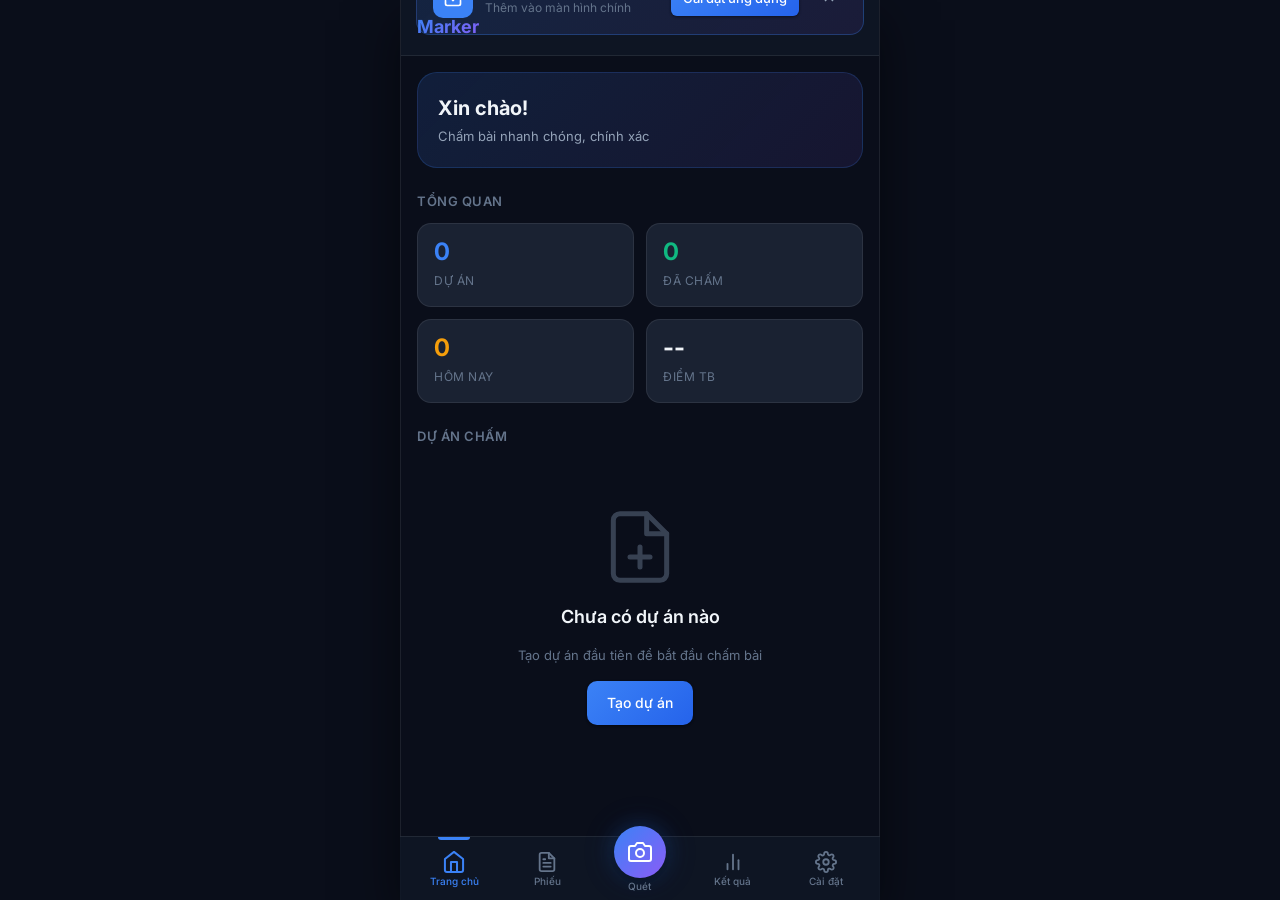
<file: index.html>
<!DOCTYPE html>
<html lang="vi">
<head>
    <meta charset="UTF-8">
    <meta name="viewport" content="width=device-width, initial-scale=1.0, maximum-scale=1.0, user-scalable=no, viewport-fit=cover">
    <meta name="theme-color" content="#0a0e1a">
    <meta name="apple-mobile-web-app-capable" content="yes">
    <meta name="apple-mobile-web-app-status-bar-style" content="black-translucent">
    <meta name="description" content="Marker — Phần mềm chấm thi trắc nghiệm qua camera điện thoại. Scan, chấm điểm tự động, xuất Excel.">
    <meta name="mobile-web-app-capable" content="yes">

    <title>Marker — Chấm Thi Trắc Nghiệm</title>

    <!-- PWA -->
    <link rel="manifest" href="manifest.json">
    <link rel="icon" type="image/png" sizes="192x192" href="assets/icons/icon-192.png">
    <link rel="apple-touch-icon" href="assets/icons/icon-192.png">

    <!-- Fonts -->
    <link rel="preconnect" href="https://fonts.googleapis.com">
    <link rel="preconnect" href="https://fonts.gstatic.com" crossorigin>
    <link href="https://fonts.googleapis.com/css2?family=Inter:wght@400;500;600;700&display=swap" rel="stylesheet">

    <!-- Anti-cache for Github Pages during Development -->
    <meta http-equiv="Cache-Control" content="no-cache, no-store, must-revalidate">
    <meta http-equiv="Pragma" content="no-cache">
    <meta http-equiv="Expires" content="0">

    <!-- Styles -->
    <link rel="stylesheet" href="css/variables.css?v=12">
    <link rel="stylesheet" href="css/base.css?v=12">
    <link rel="stylesheet" href="css/components.css?v=12">
    <link rel="stylesheet" href="css/views.css?v=12">
    <link rel="stylesheet" href="css/animations.css?v=12">
</head>
<body>

    <!-- ══════════════════════════════════════════
         SPLASH SCREEN
         ══════════════════════════════════════════ -->
    <div id="splash-screen" class="splash-screen">
        <div class="splash-logo">
            <!-- Marker icon: checkmark in document -->
            <svg viewBox="0 0 24 24" fill="none" stroke="currentColor" stroke-width="2" stroke-linecap="round" stroke-linejoin="round">
                <path d="M9 11l3 3L22 4"/>
                <path d="M21 12v7a2 2 0 0 1-2 2H5a2 2 0 0 1-2-2V5a2 2 0 0 1 2-2h11"/>
            </svg>
        </div>
        <div class="splash-title" data-i18n="app.name">Marker</div>
        <div class="splash-subtitle" data-i18n="app.tagline">Chấm Thi Trắc Nghiệm</div>
        <div class="splash-progress">
            <div class="loading-progress">
                <div class="loading-progress-bar" id="splash-progress-bar" style="width: 0%"></div>
            </div>
        </div>
        <div class="loading-text" id="splash-status" data-i18n="app.loading">Đang tải...</div>
    </div>

    <!-- ══════════════════════════════════════════
         MAIN APP
         ══════════════════════════════════════════ -->
    <div id="app">
        <!-- ── Header ── -->
        <header id="app-header">
            <div class="flex-between" style="width:100%">
                <div class="flex gap-3" style="align-items:center">
                    <button id="header-back-btn" class="btn-icon btn-ghost" style="display:none" aria-label="Back">
                        <svg width="20" height="20" viewBox="0 0 24 24" fill="none" stroke="currentColor" stroke-width="2" stroke-linecap="round" stroke-linejoin="round">
                            <path d="M19 12H5"/><path d="M12 19l-7-7 7-7"/>
                        </svg>
                    </button>
                    <h1 id="header-title" style="font-size:var(--font-size-lg);font-weight:var(--font-weight-bold)">
                        <span style="background:linear-gradient(135deg,var(--color-primary),var(--color-accent));-webkit-background-clip:text;-webkit-text-fill-color:transparent;background-clip:text" data-i18n="app.name">Marker</span>
                    </h1>
                </div>
                <div class="flex gap-2">
                    <button id="header-action-btn" class="btn-icon btn-ghost" style="display:none" aria-label="Action">
                        <svg width="20" height="20" viewBox="0 0 24 24" fill="none" stroke="currentColor" stroke-width="2">
                            <circle cx="12" cy="12" r="1"/><circle cx="12" cy="5" r="1"/><circle cx="12" cy="19" r="1"/>
                        </svg>
                    </button>
                </div>
            </div>
        </header>

        <!-- ── Main Content ── -->
        <main id="app-content">
            <!-- Dashboard View -->
            <section id="view-dashboard" class="view view-dashboard active">
                <div class="welcome-banner">
                    <div class="welcome-text" data-i18n="dashboard.welcome">Xin chào!</div>
                    <div class="welcome-sub" data-i18n="dashboard.welcome_sub">Chấm bài nhanh chóng, chính xác</div>
                </div>

                <div class="section-title" data-i18n="dashboard.stats">Tổng quan</div>
                <div class="stat-grid stagger-children" id="dashboard-stats">
                    <div class="stat-card stat-primary">
                        <div class="stat-value" id="stat-total-projects">0</div>
                        <div class="stat-label" data-i18n="dashboard.total_projects">Dự án</div>
                    </div>
                    <div class="stat-card stat-success">
                        <div class="stat-value" id="stat-total-scanned">0</div>
                        <div class="stat-label" data-i18n="dashboard.total_scanned">Đã chấm</div>
                    </div>
                    <div class="stat-card stat-warning">
                        <div class="stat-value" id="stat-today-scanned">0</div>
                        <div class="stat-label" data-i18n="dashboard.today_scanned">Hôm nay</div>
                    </div>
                    <div class="stat-card">
                        <div class="stat-value" id="stat-avg-score">--</div>
                        <div class="stat-label" data-i18n="dashboard.avg_score">Điểm TB</div>
                    </div>
                </div>

                <div class="section-title" data-i18n="dashboard.projects">Dự án chấm</div>
                <div id="project-list" class="project-list">
                    <!-- Projects rendered dynamically -->
                </div>

                <!-- Empty state -->
                <div id="dashboard-empty" class="empty-state" style="display:none">
                    <div class="empty-state-icon">
                        <svg viewBox="0 0 24 24" fill="none" stroke="currentColor" stroke-width="1.5" stroke-linecap="round" stroke-linejoin="round" width="80" height="80">
                            <path d="M14 2H6a2 2 0 0 0-2 2v16a2 2 0 0 0 2 2h12a2 2 0 0 0 2-2V8z"/>
                            <path d="M14 2v6h6"/><line x1="12" y1="18" x2="12" y2="12"/>
                            <line x1="9" y1="15" x2="15" y2="15"/>
                        </svg>
                    </div>
                    <div class="empty-state-title" data-i18n="dashboard.no_projects">Chưa có dự án nào</div>
                    <div class="empty-state-desc" data-i18n="dashboard.no_projects_desc">Tạo dự án đầu tiên để bắt đầu chấm bài</div>
                    <button class="btn btn-primary" id="btn-create-first-project" data-i18n="dashboard.create_first">Tạo dự án</button>
                </div>
            </section>

            <!-- Scanner View -->
            <section id="view-scanner" class="view view-scanner">
                <div class="scanner-container" id="scanner-container">
                    <video id="scanner-video" class="scanner-video" autoplay playsinline muted></video>
                    <div class="scanner-overlay">
                        <div class="scanner-guide">
                            <div class="scanner-crosshair">
                                <div class="scanner-crosshair-dot"></div>
                            </div>
                            <div class="scanner-guide-bottom"></div>
                        </div>
                        <div class="scanner-scan-line"></div>
                    </div>
                    <div class="scanner-status" data-i18n="scanner.guide">Đặt phiếu trong khung</div>
                    <div class="scanner-controls">
                        <button class="scanner-secondary-btn" id="btn-flip-camera" data-i18n-aria="scanner.flip_camera" onclick="Scanner.flipCamera()">
                            <svg width="20" height="20" viewBox="0 0 24 24" fill="none" stroke="currentColor" stroke-width="2" stroke-linecap="round" stroke-linejoin="round">
                                <path d="M11 19H4a2 2 0 0 1-2-2V7a2 2 0 0 1 2-2h5"/><path d="M13 5h7a2 2 0 0 1 2 2v10a2 2 0 0 1-2 2h-5"/>
                                <polyline points="9 9 4 4 9 1"/><polyline points="15 15 20 20 15 23"/>
                            </svg>
                        </button>
                        <button class="scanner-capture-btn scan-pulse" id="btn-capture" aria-label="Capture" onclick="Scanner.capture()"></button>
                        <button class="scanner-secondary-btn" id="btn-flash" data-i18n-aria="scanner.flash" onclick="Scanner.toggleFlash()">
                            <svg width="20" height="20" viewBox="0 0 24 24" fill="none" stroke="currentColor" stroke-width="2" stroke-linecap="round" stroke-linejoin="round">
                                <polygon points="13 2 3 14 12 14 11 22 21 10 12 10 13 2"/>
                            </svg>
                        </button>
                    </div>
                    <div style="text-align:center;padding:var(--space-2) 0;position:relative;z-index:3">
                        <button class="btn btn-sm" id="btn-batch-import" onclick="Scanner.triggerBatchImport()"
                            style="background:rgba(255,255,255,0.12);color:#fff;backdrop-filter:blur(8px);border:1px solid rgba(255,255,255,0.2);gap:var(--space-2)">
                            <svg width="16" height="16" viewBox="0 0 24 24" fill="none" stroke="currentColor" stroke-width="2" stroke-linecap="round" stroke-linejoin="round">
                                <path d="M21 15v4a2 2 0 0 1-2 2H5a2 2 0 0 1-2-2v-4"/>
                                <polyline points="17 8 12 3 7 8"/>
                                <line x1="12" y1="3" x2="12" y2="15"/>
                            </svg>
                            <span>Import ảnh phiếu</span>
                        </button>
                        <input type="file" id="batch-import-input" accept="image/*" multiple style="display:none">
                    </div>
                </div>
            </section>

            <!-- Sheet Designer View -->
            <section id="view-designer" class="view view-designer">
                <h2 style="font-size:var(--font-size-xl);margin-bottom:var(--space-4)" data-i18n="designer.title">Thiết kế phiếu trả lời</h2>
                <div id="designer-content">
                    <!-- Rendered by sheet-designer.js -->
                </div>
            </section>

            <!-- Results View -->
            <section id="view-results" class="view view-results">
                <div class="results-header flex-between">
                    <h2 style="font-size:var(--font-size-xl)" data-i18n="results.title">Kết quả chấm</h2>
                    <button class="btn btn-sm btn-secondary" id="btn-export-excel">
                        <svg width="16" height="16" viewBox="0 0 24 24" fill="none" stroke="currentColor" stroke-width="2" stroke-linecap="round" stroke-linejoin="round">
                            <path d="M21 15v4a2 2 0 0 1-2 2H5a2 2 0 0 1-2-2v-4"/><polyline points="7 10 12 15 17 10"/><line x1="12" y1="15" x2="12" y2="3"/>
                        </svg>
                        <span data-i18n="results.export_excel">Xuất Excel</span>
                    </button>
                </div>
                <div id="results-content">
                    <!-- Rendered by results.js -->
                </div>
            </section>

            <!-- Settings View -->
            <section id="view-settings" class="view view-settings">
                <h2 style="font-size:var(--font-size-xl);margin-bottom:var(--space-4)" data-i18n="settings.title">Cài đặt</h2>
                <div id="settings-content">
                    <!-- Rendered by settings section in app.js -->
                </div>
            </section>
        </main>

        <!-- ── Bottom Navigation ── -->
        <nav id="app-bottom-nav">
            <div class="bottom-nav">
                <button class="bottom-nav-item active" data-view="dashboard" id="nav-dashboard">
                    <svg class="nav-icon" viewBox="0 0 24 24" fill="none" stroke="currentColor" stroke-width="2" stroke-linecap="round" stroke-linejoin="round">
                        <path d="M3 9l9-7 9 7v11a2 2 0 0 1-2 2H5a2 2 0 0 1-2-2z"/>
                        <polyline points="9 22 9 12 15 12 15 22"/>
                    </svg>
                    <span data-i18n="nav.dashboard">Trang chủ</span>
                </button>

                <button class="bottom-nav-item" data-view="designer" id="nav-designer">
                    <svg class="nav-icon" viewBox="0 0 24 24" fill="none" stroke="currentColor" stroke-width="2" stroke-linecap="round" stroke-linejoin="round">
                        <path d="M14 2H6a2 2 0 0 0-2 2v16a2 2 0 0 0 2 2h12a2 2 0 0 0 2-2V8z"/>
                        <polyline points="14 2 14 8 20 8"/>
                        <line x1="16" y1="13" x2="8" y2="13"/>
                        <line x1="16" y1="17" x2="8" y2="17"/>
                        <polyline points="10 9 9 9 8 9"/>
                    </svg>
                    <span data-i18n="nav.designer">Phiếu</span>
                </button>

                <button class="bottom-nav-item scan-btn" data-view="scanner" id="nav-scanner">
                    <div class="scan-btn-circle">
                        <svg viewBox="0 0 24 24" fill="none" stroke="currentColor" stroke-width="2" stroke-linecap="round" stroke-linejoin="round">
                            <path d="M23 19a2 2 0 0 1-2 2H3a2 2 0 0 1-2-2V8a2 2 0 0 1 2-2h4l2-3h6l2 3h4a2 2 0 0 1 2 2z"/>
                            <circle cx="12" cy="13" r="4"/>
                        </svg>
                    </div>
                    <span data-i18n="nav.scan">Quét</span>
                </button>

                <button class="bottom-nav-item" data-view="results" id="nav-results">
                    <svg class="nav-icon" viewBox="0 0 24 24" fill="none" stroke="currentColor" stroke-width="2" stroke-linecap="round" stroke-linejoin="round">
                        <line x1="18" y1="20" x2="18" y2="10"/>
                        <line x1="12" y1="20" x2="12" y2="4"/>
                        <line x1="6" y1="20" x2="6" y2="14"/>
                    </svg>
                    <span data-i18n="nav.results">Kết quả</span>
                </button>

                <button class="bottom-nav-item" data-view="settings" id="nav-settings">
                    <svg class="nav-icon" viewBox="0 0 24 24" fill="none" stroke="currentColor" stroke-width="2" stroke-linecap="round" stroke-linejoin="round">
                        <circle cx="12" cy="12" r="3"/>
                        <path d="M19.4 15a1.65 1.65 0 0 0 .33 1.82l.06.06a2 2 0 0 1 0 2.83 2 2 0 0 1-2.83 0l-.06-.06a1.65 1.65 0 0 0-1.82-.33 1.65 1.65 0 0 0-1 1.51V21a2 2 0 0 1-2 2 2 2 0 0 1-2-2v-.09A1.65 1.65 0 0 0 9 19.4a1.65 1.65 0 0 0-1.82.33l-.06.06a2 2 0 0 1-2.83 0 2 2 0 0 1 0-2.83l.06-.06A1.65 1.65 0 0 0 4.68 15a1.65 1.65 0 0 0-1.51-1H3a2 2 0 0 1-2-2 2 2 0 0 1 2-2h.09A1.65 1.65 0 0 0 4.6 9a1.65 1.65 0 0 0-.33-1.82l-.06-.06a2 2 0 0 1 0-2.83 2 2 0 0 1 2.83 0l.06.06A1.65 1.65 0 0 0 9 4.68a1.65 1.65 0 0 0 1-1.51V3a2 2 0 0 1 2-2 2 2 0 0 1 2 2v.09a1.65 1.65 0 0 0 1 1.51 1.65 1.65 0 0 0 1.82-.33l.06-.06a2 2 0 0 1 2.83 0 2 2 0 0 1 0 2.83l-.06.06a1.65 1.65 0 0 0-.33 1.82V9a1.65 1.65 0 0 0 1.51 1H21a2 2 0 0 1 2 2 2 2 0 0 1-2 2h-.09a1.65 1.65 0 0 0-1.51 1z"/>
                    </svg>
                    <span data-i18n="nav.settings">Cài đặt</span>
                </button>
            </div>
        </nav>
    </div>

    <!-- ══════════════════════════════════════════
         TOAST CONTAINER
         ══════════════════════════════════════════ -->
    <div id="toast-container" class="toast-container"></div>

    <!-- ══════════════════════════════════════════
         LOADING OVERLAY (Global)
         ══════════════════════════════════════════ -->
    <div id="loading-overlay" class="loading-overlay">
        <div class="loading-spinner"></div>
        <div class="loading-text" id="loading-text" data-i18n="misc.loading">Đang tải...</div>
    </div>

    <!-- ══════════════════════════════════════════
         MODAL (Reusable)
         ══════════════════════════════════════════ -->
    <div id="modal-backdrop" class="modal-backdrop"></div>
    <div id="modal" class="modal">
        <div class="modal-handle"></div>
        <div class="modal-header">
            <h3 class="modal-title" id="modal-title"></h3>
            <button class="btn-icon btn-ghost btn-sm" id="modal-close-btn" aria-label="Close">
                <svg width="18" height="18" viewBox="0 0 24 24" fill="none" stroke="currentColor" stroke-width="2" stroke-linecap="round" stroke-linejoin="round">
                    <line x1="18" y1="6" x2="6" y2="18"/><line x1="6" y1="6" x2="18" y2="18"/>
                </svg>
            </button>
        </div>
        <div class="modal-body" id="modal-body"></div>
        <div class="modal-footer" id="modal-footer"></div>
    </div>

    <!-- ══════════════════════════════════════════
         PWA INSTALL BANNER
         ══════════════════════════════════════════ -->
    <div id="install-banner" class="install-banner">
        <div class="install-banner-icon">
            <svg viewBox="0 0 24 24" fill="none" stroke="currentColor" stroke-width="2" stroke-linecap="round" stroke-linejoin="round">
                <path d="M21 15v4a2 2 0 0 1-2 2H5a2 2 0 0 1-2-2v-4"/>
                <polyline points="7 10 12 15 17 10"/>
                <line x1="12" y1="15" x2="12" y2="3"/>
            </svg>
        </div>
        <div class="install-banner-text">
            <div class="install-banner-title" data-i18n="settings.install_app">Cài đặt ứng dụng</div>
            <div class="install-banner-desc" data-i18n="settings.install_app_desc">Thêm vào màn hình chính</div>
        </div>
        <button class="btn btn-sm btn-primary" id="btn-install">
            <span data-i18n="settings.install_app">Cài đặt</span>
        </button>
        <button class="btn-icon btn-ghost btn-sm" id="btn-install-dismiss" aria-label="Dismiss">
            <svg width="16" height="16" viewBox="0 0 24 24" fill="none" stroke="currentColor" stroke-width="2">
                <line x1="18" y1="6" x2="6" y2="18"/><line x1="6" y1="6" x2="18" y2="18"/>
            </svg>
        </button>
    </div>

    <!-- ══════════════════════════════════════════
         SCRIPTS
         ══════════════════════════════════════════ -->
    <!-- i18n must load first -->
    <script src="js/modules/i18n.js?v=12"></script>
    <!-- Utilities -->
    <script src="js/utils/constants.js?v=15"></script>
    <script src="js/utils/ui-helpers.js?v=12"></script>
    <script src="js/utils/math-utils.js?v=12"></script>
    <script src="js/utils/image-utils.js?v=12"></script>
    <script src="js/utils/extensibility.js?v=12"></script>
    <!-- Database -->
    <script src="js/db.js?v=12"></script>
    <!-- Modules -->
    <script src="js/modules/project-manager.js?v=12"></script>
    <script src="js/modules/sheet-designer.js?v=12"></script>
    <script src="js/modules/sheet-renderer.js?v=15"></script>
    <script src="js/modules/answer-key.js?v=12"></script>
    <script src="js/modules/vision-scanner.js?v=13"></script>
    <script src="js/modules/scanner.js?v=12"></script>
    <script src="js/modules/omr-engine.js?v=15"></script>
    <script src="js/modules/results.js?v=12"></script>
    <script src="js/modules/excel-export.js?v=12"></script>
    <!-- Main App (must be last) -->
    <script src="js/app.js?v=12"></script>
</body>
</html>
</file>
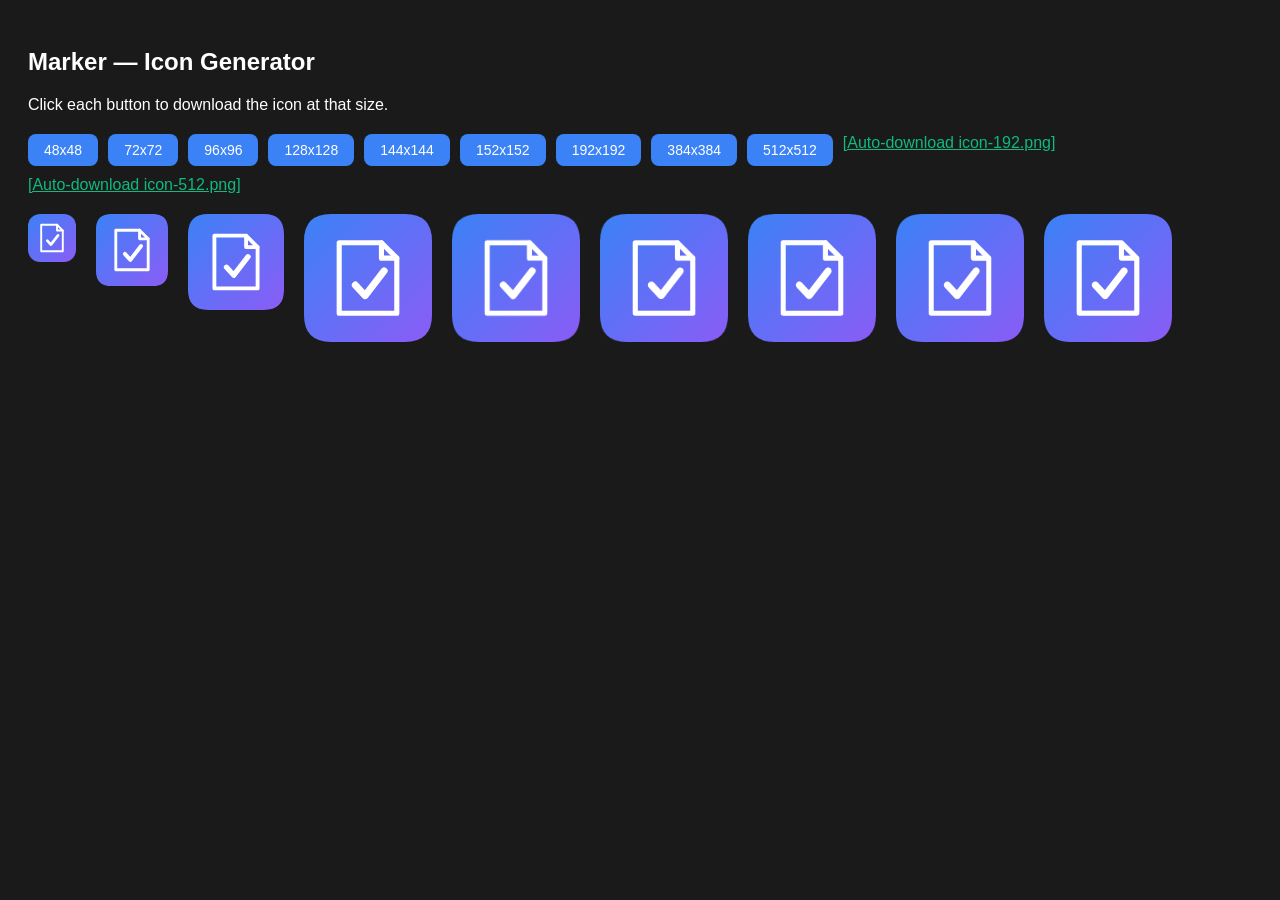
<file: assets/icons/generate-icons.html>
<!DOCTYPE html>
<html>
<head><title>Generate Marker PWA Icons</title></head>
<body style="background:#1a1a1a;color:#fff;font-family:sans-serif;padding:20px">
<h2>Marker — Icon Generator</h2>
<p>Click each button to download the icon at that size.</p>
<div id="buttons" style="display:flex;gap:10px;flex-wrap:wrap;margin:20px 0"></div>
<canvas id="canvas" style="display:none"></canvas>
<div id="preview" style="display:flex;gap:20px;flex-wrap:wrap;margin-top:20px"></div>

<script>
const sizes = [48, 72, 96, 128, 144, 152, 192, 384, 512];
const canvas = document.getElementById('canvas');
const ctx = canvas.getContext('2d');

function drawIcon(size) {
    canvas.width = size;
    canvas.height = size;
    
    // Gradient background
    const grad = ctx.createLinearGradient(0, 0, size, size);
    grad.addColorStop(0, '#3b82f6');
    grad.addColorStop(1, '#8b5cf6');
    
    // Rounded rect
    const r = size * 0.21;
    ctx.beginPath();
    ctx.moveTo(r, 0);
    ctx.lineTo(size - r, 0);
    ctx.quadraticCurveTo(size, 0, size, r);
    ctx.lineTo(size, size - r);
    ctx.quadraticCurveTo(size, size, size - r, size);
    ctx.lineTo(r, size);
    ctx.quadraticCurveTo(0, size, 0, size - r);
    ctx.lineTo(0, r);
    ctx.quadraticCurveTo(0, 0, r, 0);
    ctx.closePath();
    ctx.fillStyle = grad;
    ctx.fill();
    
    // Document icon
    const s = size * 0.12;
    const cx = size / 2;
    const cy = size / 2;
    
    ctx.strokeStyle = 'white';
    ctx.lineWidth = size * 0.04;
    ctx.lineCap = 'round';
    ctx.lineJoin = 'round';
    
    // Document body
    const dw = size * 0.45;
    const dh = size * 0.55;
    const dx = cx - dw/2;
    const dy = cy - dh/2;
    const fold = size * 0.12;
    
    ctx.beginPath();
    ctx.moveTo(dx + fold, dy);
    ctx.lineTo(dx, dy);
    ctx.lineTo(dx, dy + dh);
    ctx.lineTo(dx + dw, dy + dh);
    ctx.lineTo(dx + dw, dy + fold);
    ctx.lineTo(dx + dw - fold, dy);
    ctx.closePath();
    ctx.stroke();
    
    // Fold
    ctx.beginPath();
    ctx.moveTo(dx + dw - fold, dy);
    ctx.lineTo(dx + dw - fold, dy + fold);
    ctx.lineTo(dx + dw, dy + fold);
    ctx.stroke();
    
    // Checkmark
    ctx.lineWidth = size * 0.055;
    ctx.beginPath();
    ctx.moveTo(cx - dw * 0.22, cy + dh * 0.1);
    ctx.lineTo(cx - dw * 0.05, cy + dh * 0.25);
    ctx.lineTo(cx + dw * 0.28, cy - dh * 0.1);
    ctx.stroke();
    
    return canvas.toDataURL('image/png');
}

sizes.forEach(size => {
    const btn = document.createElement('button');
    btn.textContent = `${size}x${size}`;
    btn.style.cssText = 'padding:8px 16px;background:#3b82f6;color:#fff;border:none;border-radius:8px;cursor:pointer;font-size:14px';
    btn.onclick = () => {
        const dataUrl = drawIcon(size);
        const a = document.createElement('a');
        a.href = dataUrl;
        a.download = `icon-${size}.png`;
        a.click();
    };
    document.getElementById('buttons').appendChild(btn);
    
    // Preview
    const dataUrl = drawIcon(size);
    const img = document.createElement('img');
    img.src = dataUrl;
    img.style.cssText = `width:${Math.min(size,128)}px;height:${Math.min(size,128)}px;border-radius:12px`;
    img.title = `${size}x${size}`;
    document.getElementById('preview').appendChild(img);
});

// Auto-generate key sizes
[192, 512].forEach(size => {
    const dataUrl = drawIcon(size);
    // Show download link
    const link = document.createElement('a');
    link.href = dataUrl;
    link.download = `icon-${size}.png`;
    link.textContent = ` [Auto-download icon-${size}.png]`;
    link.style.color = '#10b981';
    document.getElementById('buttons').appendChild(link);
});
</script>
</body>
</html>
</file>
<file: css/variables.css>
/* ============================================
   MARKER — Design Tokens (CSS Custom Properties)
   ============================================ */

:root {
    /* ── Color Palette (Dark Theme Default) ── */
    --color-bg-primary: #0a0e1a;
    --color-bg-secondary: #111827;
    --color-bg-tertiary: #1e2536;
    --color-bg-elevated: #1a2232;
    --color-bg-glass: rgba(17, 24, 39, 0.75);
    --color-bg-glass-border: rgba(255, 255, 255, 0.08);

    --color-surface: #1e293b;
    --color-surface-hover: #263044;
    --color-surface-active: #2d3a4f;

    /* ── Brand Colors ── */
    --color-primary: #3b82f6;
    --color-primary-hover: #2563eb;
    --color-primary-active: #1d4ed8;
    --color-primary-glow: rgba(59, 130, 246, 0.25);
    --color-primary-soft: rgba(59, 130, 246, 0.12);

    --color-accent: #8b5cf6;
    --color-accent-hover: #7c3aed;
    --color-accent-glow: rgba(139, 92, 246, 0.25);

    /* ── Semantic Colors ── */
    --color-success: #10b981;
    --color-success-hover: #059669;
    --color-success-soft: rgba(16, 185, 129, 0.12);
    --color-success-glow: rgba(16, 185, 129, 0.25);

    --color-error: #f43f5e;
    --color-error-hover: #e11d48;
    --color-error-soft: rgba(244, 63, 94, 0.12);
    --color-error-glow: rgba(244, 63, 94, 0.25);

    --color-warning: #f59e0b;
    --color-warning-hover: #d97706;
    --color-warning-soft: rgba(245, 158, 11, 0.12);

    --color-info: #06b6d4;
    --color-info-soft: rgba(6, 182, 212, 0.12);

    /* ── Text Colors ── */
    --color-text-primary: #f1f5f9;
    --color-text-secondary: #94a3b8;
    --color-text-tertiary: #64748b;
    --color-text-disabled: #475569;
    --color-text-inverse: #0f172a;

    /* ── Border Colors ── */
    --color-border: rgba(255, 255, 255, 0.08);
    --color-border-hover: rgba(255, 255, 255, 0.15);
    --color-border-focus: var(--color-primary);
    --color-divider: rgba(255, 255, 255, 0.06);

    /* ── Typography ── */
    --font-family: 'Inter', -apple-system, BlinkMacSystemFont, 'Segoe UI', Roboto, sans-serif;
    --font-mono: 'JetBrains Mono', 'Fira Code', monospace;

    --font-size-2xs: 0.625rem;   /* 10px */
    --font-size-xs: 0.75rem;     /* 12px */
    --font-size-sm: 0.8125rem;   /* 13px */
    --font-size-base: 0.875rem;  /* 14px */
    --font-size-md: 1rem;        /* 16px */
    --font-size-lg: 1.125rem;    /* 18px */
    --font-size-xl: 1.25rem;     /* 20px */
    --font-size-2xl: 1.5rem;     /* 24px */
    --font-size-3xl: 1.875rem;   /* 30px */
    --font-size-4xl: 2.25rem;    /* 36px */

    --font-weight-normal: 400;
    --font-weight-medium: 500;
    --font-weight-semibold: 600;
    --font-weight-bold: 700;

    --line-height-tight: 1.25;
    --line-height-normal: 1.5;
    --line-height-relaxed: 1.75;

    /* ── Spacing Scale ── */
    --space-1: 0.25rem;   /* 4px */
    --space-2: 0.5rem;    /* 8px */
    --space-3: 0.75rem;   /* 12px */
    --space-4: 1rem;      /* 16px */
    --space-5: 1.25rem;   /* 20px */
    --space-6: 1.5rem;    /* 24px */
    --space-8: 2rem;      /* 32px */
    --space-10: 2.5rem;   /* 40px */
    --space-12: 3rem;     /* 48px */
    --space-16: 4rem;     /* 64px */

    /* ── Border Radius ── */
    --radius-sm: 6px;
    --radius-md: 10px;
    --radius-lg: 14px;
    --radius-xl: 20px;
    --radius-2xl: 28px;
    --radius-full: 9999px;

    /* ── Shadows ── */
    --shadow-sm: 0 1px 3px rgba(0, 0, 0, 0.3), 0 1px 2px rgba(0, 0, 0, 0.2);
    --shadow-md: 0 4px 12px rgba(0, 0, 0, 0.35), 0 2px 4px rgba(0, 0, 0, 0.2);
    --shadow-lg: 0 10px 30px rgba(0, 0, 0, 0.4), 0 4px 10px rgba(0, 0, 0, 0.25);
    --shadow-xl: 0 20px 50px rgba(0, 0, 0, 0.5);
    --shadow-glow-primary: 0 0 20px var(--color-primary-glow), 0 0 40px rgba(59, 130, 246, 0.1);
    --shadow-glow-success: 0 0 20px var(--color-success-glow);
    --shadow-glow-error: 0 0 20px var(--color-error-glow);

    /* ── Transitions ── */
    --transition-fast: 150ms cubic-bezier(0.4, 0, 0.2, 1);
    --transition-base: 250ms cubic-bezier(0.4, 0, 0.2, 1);
    --transition-slow: 400ms cubic-bezier(0.4, 0, 0.2, 1);
    --transition-spring: 500ms cubic-bezier(0.34, 1.56, 0.64, 1);

    /* ── Z-Index Scale ── */
    --z-base: 1;
    --z-dropdown: 100;
    --z-sticky: 200;
    --z-modal-backdrop: 500;
    --z-modal: 600;
    --z-toast: 700;
    --z-loading: 800;
    --z-camera: 900;

    /* ── Layout ── */
    --header-height: 56px;
    --bottom-nav-height: 64px;
    --safe-area-bottom: env(safe-area-inset-bottom, 0px);
    --content-max-width: 480px;
}

/* ── Light Theme Override ── */
[data-theme="light"] {
    --color-bg-primary: #f8fafc;
    --color-bg-secondary: #ffffff;
    --color-bg-tertiary: #f1f5f9;
    --color-bg-elevated: #ffffff;
    --color-bg-glass: rgba(255, 255, 255, 0.8);
    --color-bg-glass-border: rgba(0, 0, 0, 0.08);

    --color-surface: #ffffff;
    --color-surface-hover: #f1f5f9;
    --color-surface-active: #e2e8f0;

    --color-text-primary: #0f172a;
    --color-text-secondary: #475569;
    --color-text-tertiary: #94a3b8;
    --color-text-disabled: #cbd5e1;

    --color-border: rgba(0, 0, 0, 0.08);
    --color-border-hover: rgba(0, 0, 0, 0.15);
    --color-divider: rgba(0, 0, 0, 0.06);

    --shadow-sm: 0 1px 3px rgba(0, 0, 0, 0.08), 0 1px 2px rgba(0, 0, 0, 0.04);
    --shadow-md: 0 4px 12px rgba(0, 0, 0, 0.1), 0 2px 4px rgba(0, 0, 0, 0.06);
    --shadow-lg: 0 10px 30px rgba(0, 0, 0, 0.12), 0 4px 10px rgba(0, 0, 0, 0.08);
    --shadow-xl: 0 20px 50px rgba(0, 0, 0, 0.15);
}
</file>
<file: css/base.css>
/* ============================================
   MARKER — Base Styles (Reset, Typography, Global)
   ============================================ */

/* ── Reset ── */
*, *::before, *::after {
    box-sizing: border-box;
    margin: 0;
    padding: 0;
}

html {
    font-size: 16px;
    -webkit-text-size-adjust: 100%;
    -webkit-tap-highlight-color: transparent;
    scroll-behavior: smooth;
}

body {
    font-family: var(--font-family);
    font-size: var(--font-size-base);
    font-weight: var(--font-weight-normal);
    line-height: var(--line-height-normal);
    color: var(--color-text-primary);
    background-color: var(--color-bg-primary);
    min-height: 100dvh;
    overflow-x: hidden;
    -webkit-font-smoothing: antialiased;
    -moz-osx-font-smoothing: grayscale;
}

/* ── Prevent pull-to-refresh on mobile ── */
body.no-scroll {
    overflow: hidden;
    position: fixed;
    width: 100%;
}

/* ── Focus styles ── */
:focus-visible {
    outline: 2px solid var(--color-primary);
    outline-offset: 2px;
    border-radius: var(--radius-sm);
}

/* ── Selection ── */
::selection {
    background-color: var(--color-primary);
    color: white;
}

/* ── Scrollbar (Webkit) ── */
::-webkit-scrollbar {
    width: 4px;
    height: 4px;
}

::-webkit-scrollbar-track {
    background: transparent;
}

::-webkit-scrollbar-thumb {
    background: var(--color-text-tertiary);
    border-radius: var(--radius-full);
}

::-webkit-scrollbar-thumb:hover {
    background: var(--color-text-secondary);
}

/* ── Typography ── */
h1, h2, h3, h4, h5, h6 {
    font-weight: var(--font-weight-semibold);
    line-height: var(--line-height-tight);
    color: var(--color-text-primary);
}

h1 { font-size: var(--font-size-3xl); }
h2 { font-size: var(--font-size-2xl); }
h3 { font-size: var(--font-size-xl); }
h4 { font-size: var(--font-size-lg); }
h5 { font-size: var(--font-size-md); }
h6 { font-size: var(--font-size-base); }

p {
    line-height: var(--line-height-relaxed);
    color: var(--color-text-secondary);
}

a {
    color: var(--color-primary);
    text-decoration: none;
    transition: color var(--transition-fast);
}

a:hover {
    color: var(--color-primary-hover);
}

strong, b {
    font-weight: var(--font-weight-semibold);
}

small {
    font-size: var(--font-size-xs);
    color: var(--color-text-tertiary);
}

/* ── Lists ── */
ul, ol {
    list-style: none;
}

/* ── Images & Media ── */
img, video, canvas {
    display: block;
    max-width: 100%;
    height: auto;
}

/* ── Forms ── */
button, input, select, textarea {
    font-family: inherit;
    font-size: inherit;
    color: inherit;
    border: none;
    outline: none;
    background: none;
}

button {
    cursor: pointer;
    -webkit-user-select: none;
    user-select: none;
}

input::placeholder,
textarea::placeholder {
    color: var(--color-text-tertiary);
}

/* ── Tables ── */
table {
    border-collapse: collapse;
    width: 100%;
}

/* ── App Layout ── */
#app {
    display: flex;
    flex-direction: column;
    min-height: 100dvh;
    max-width: var(--content-max-width);
    margin: 0 auto;
    position: relative;
}

#app-header {
    position: sticky;
    top: 0;
    z-index: var(--z-sticky);
    height: var(--header-height);
    display: flex;
    align-items: center;
    padding: 0 var(--space-4);
    background: var(--color-bg-glass);
    backdrop-filter: blur(20px);
    -webkit-backdrop-filter: blur(20px);
    border-bottom: 1px solid var(--color-border);
}

#app-content {
    flex: 1;
    padding: var(--space-4);
    padding-bottom: calc(var(--bottom-nav-height) + var(--space-4));
    padding-bottom: calc(var(--bottom-nav-height) + env(safe-area-inset-bottom, 0px) + var(--space-4));
    overflow-y: auto;
}

#app-bottom-nav {
    position: fixed;
    bottom: 0;
    left: 50%;
    transform: translateX(-50%);
    width: 100%;
    max-width: var(--content-max-width);
    height: calc(var(--bottom-nav-height) + var(--safe-area-bottom));
    padding-bottom: var(--safe-area-bottom);
    background: var(--color-bg-glass);
    backdrop-filter: blur(20px);
    -webkit-backdrop-filter: blur(20px);
    border-top: 1px solid var(--color-border);
    z-index: var(--z-sticky);
}

/* ── Utility: Visually Hidden ── */
.sr-only {
    position: absolute;
    width: 1px;
    height: 1px;
    padding: 0;
    margin: -1px;
    overflow: hidden;
    clip: rect(0, 0, 0, 0);
    white-space: nowrap;
    border-width: 0;
}

/* ── Utility: Text truncation ── */
.text-truncate {
    overflow: hidden;
    text-overflow: ellipsis;
    white-space: nowrap;
}

/* ── Utility: Flex helpers ── */
.flex { display: flex; }
.flex-col { flex-direction: column; }
.flex-center { display: flex; align-items: center; justify-content: center; }
.flex-between { display: flex; align-items: center; justify-content: space-between; }
.gap-1 { gap: var(--space-1); }
.gap-2 { gap: var(--space-2); }
.gap-3 { gap: var(--space-3); }
.gap-4 { gap: var(--space-4); }

/* ── Desktop enhancement ── */
@media (min-width: 768px) {
    #app {
        max-width: 480px;
        margin: 0 auto;
        box-shadow: var(--shadow-xl);
        border-left: 1px solid var(--color-border);
        border-right: 1px solid var(--color-border);
    }
}
</file>
<file: css/components.css>
/* ============================================
   MARKER — Reusable Components
   ============================================ */

/* ══════════════════════════════════════════════
   BUTTONS
   ══════════════════════════════════════════════ */

.btn {
    display: inline-flex;
    align-items: center;
    justify-content: center;
    gap: var(--space-2);
    min-height: 44px;
    padding: var(--space-3) var(--space-5);
    font-size: var(--font-size-base);
    font-weight: var(--font-weight-medium);
    line-height: 1;
    border-radius: var(--radius-md);
    transition: all var(--transition-base);
    position: relative;
    overflow: hidden;
    white-space: nowrap;
}

.btn::after {
    content: '';
    position: absolute;
    inset: 0;
    background: white;
    opacity: 0;
    transition: opacity var(--transition-fast);
}

.btn:active::after {
    opacity: 0.1;
}

.btn-primary {
    background: linear-gradient(135deg, var(--color-primary), var(--color-primary-hover));
    color: white;
    box-shadow: var(--shadow-sm), 0 0 0 0 var(--color-primary-glow);
}

.btn-primary:hover {
    box-shadow: var(--shadow-md), var(--shadow-glow-primary);
    transform: translateY(-1px);
}

.btn-primary:active {
    transform: translateY(0);
}

.btn-secondary {
    background: var(--color-surface);
    color: var(--color-text-primary);
    border: 1px solid var(--color-border);
}

.btn-secondary:hover {
    background: var(--color-surface-hover);
    border-color: var(--color-border-hover);
}

.btn-ghost {
    background: transparent;
    color: var(--color-text-secondary);
}

.btn-ghost:hover {
    background: var(--color-primary-soft);
    color: var(--color-primary);
}

.btn-danger {
    background: linear-gradient(135deg, var(--color-error), var(--color-error-hover));
    color: white;
}

.btn-danger:hover {
    box-shadow: var(--shadow-md), var(--shadow-glow-error);
}

.btn-success {
    background: linear-gradient(135deg, var(--color-success), var(--color-success-hover));
    color: white;
}

.btn-success:hover {
    box-shadow: var(--shadow-md), var(--shadow-glow-success);
}

.btn-sm {
    min-height: 36px;
    padding: var(--space-2) var(--space-3);
    font-size: var(--font-size-sm);
    border-radius: var(--radius-sm);
}

.btn-lg {
    min-height: 52px;
    padding: var(--space-4) var(--space-6);
    font-size: var(--font-size-md);
    border-radius: var(--radius-lg);
}

.btn-icon {
    min-width: 44px;
    min-height: 44px;
    padding: var(--space-2);
    border-radius: var(--radius-md);
}

.btn-icon.btn-sm {
    min-width: 36px;
    min-height: 36px;
}

.btn-block {
    width: 100%;
}

.btn:disabled {
    opacity: 0.5;
    cursor: not-allowed;
    pointer-events: none;
}

.btn .btn-spinner {
    width: 18px;
    height: 18px;
    border: 2px solid rgba(255,255,255,0.3);
    border-top-color: white;
    border-radius: 50%;
    animation: spin 0.6s linear infinite;
}

/* ══════════════════════════════════════════════
   CARDS
   ══════════════════════════════════════════════ */

.card {
    background: var(--color-bg-elevated);
    border: 1px solid var(--color-border);
    border-radius: var(--radius-lg);
    padding: var(--space-4);
    transition: all var(--transition-base);
}

.card-interactive {
    cursor: pointer;
}

.card-interactive:hover {
    border-color: var(--color-border-hover);
    box-shadow: var(--shadow-md);
    transform: translateY(-2px);
}

.card-interactive:active {
    transform: translateY(0);
}

.card-glass {
    background: var(--color-bg-glass);
    backdrop-filter: blur(16px);
    -webkit-backdrop-filter: blur(16px);
    border: 1px solid var(--color-bg-glass-border);
}

.card-header {
    display: flex;
    align-items: center;
    justify-content: space-between;
    margin-bottom: var(--space-3);
}

.card-title {
    font-size: var(--font-size-md);
    font-weight: var(--font-weight-semibold);
}

.card-subtitle {
    font-size: var(--font-size-sm);
    color: var(--color-text-tertiary);
    margin-top: var(--space-1);
}

.card-body {
    color: var(--color-text-secondary);
}

.card-footer {
    display: flex;
    align-items: center;
    gap: var(--space-2);
    margin-top: var(--space-4);
    padding-top: var(--space-3);
    border-top: 1px solid var(--color-divider);
}

/* ══════════════════════════════════════════════
   FORM ELEMENTS
   ══════════════════════════════════════════════ */

.form-group {
    display: flex;
    flex-direction: column;
    gap: var(--space-2);
}

.form-label {
    font-size: var(--font-size-sm);
    font-weight: var(--font-weight-medium);
    color: var(--color-text-secondary);
}

.form-input,
.form-select,
.form-textarea {
    min-height: 44px;
    padding: var(--space-3) var(--space-4);
    background: var(--color-surface);
    border: 1px solid var(--color-border);
    border-radius: var(--radius-md);
    color: var(--color-text-primary);
    font-size: var(--font-size-base);
    transition: all var(--transition-fast);
}

.form-input:focus,
.form-select:focus,
.form-textarea:focus {
    border-color: var(--color-primary);
    box-shadow: 0 0 0 3px var(--color-primary-soft);
    outline: none;
}

.form-input:invalid:not(:placeholder-shown) {
    border-color: var(--color-error);
}

.form-select {
    appearance: none;
    background-image: url("data:image/svg+xml,%3Csvg xmlns='http://www.w3.org/2000/svg' width='12' height='12' fill='%2394a3b8' viewBox='0 0 16 16'%3E%3Cpath d='M8 11L3 6h10l-5 5z'/%3E%3C/svg%3E");
    background-repeat: no-repeat;
    background-position: right var(--space-3) center;
    padding-right: var(--space-10);
}

.form-textarea {
    resize: vertical;
    min-height: 100px;
}

.form-hint {
    font-size: var(--font-size-xs);
    color: var(--color-text-tertiary);
}

.form-error {
    font-size: var(--font-size-xs);
    color: var(--color-error);
}

/* ══════════════════════════════════════════════
   BADGES & CHIPS
   ══════════════════════════════════════════════ */

.badge {
    display: inline-flex;
    align-items: center;
    gap: var(--space-1);
    padding: 2px 8px;
    font-size: var(--font-size-2xs);
    font-weight: var(--font-weight-semibold);
    text-transform: uppercase;
    letter-spacing: 0.5px;
    border-radius: var(--radius-full);
    line-height: 1.6;
}

.badge-primary {
    background: var(--color-primary-soft);
    color: var(--color-primary);
}

.badge-success {
    background: var(--color-success-soft);
    color: var(--color-success);
}

.badge-error {
    background: var(--color-error-soft);
    color: var(--color-error);
}

.badge-warning {
    background: var(--color-warning-soft);
    color: var(--color-warning);
}

.badge-info {
    background: var(--color-info-soft);
    color: var(--color-info);
}

.chip {
    display: inline-flex;
    align-items: center;
    gap: var(--space-2);
    padding: var(--space-1) var(--space-3);
    font-size: var(--font-size-sm);
    border: 1px solid var(--color-border);
    border-radius: var(--radius-full);
    background: var(--color-surface);
    cursor: pointer;
    transition: all var(--transition-fast);
}

.chip:hover {
    border-color: var(--color-primary);
    background: var(--color-primary-soft);
}

.chip.active {
    background: var(--color-primary);
    border-color: var(--color-primary);
    color: white;
}

/* ══════════════════════════════════════════════
   BOTTOM NAVIGATION
   ══════════════════════════════════════════════ */

.bottom-nav {
    display: flex;
    align-items: stretch;
    justify-content: space-around;
    height: var(--bottom-nav-height);
    padding: 0 var(--space-2);
}

.bottom-nav-item {
    display: flex;
    flex-direction: column;
    align-items: center;
    justify-content: center;
    gap: 2px;
    flex: 1;
    padding: var(--space-1) 0;
    color: var(--color-text-tertiary);
    font-size: var(--font-size-2xs);
    font-weight: var(--font-weight-medium);
    text-decoration: none;
    transition: all var(--transition-fast);
    position: relative;
    border: none;
    background: none;
    cursor: pointer;
    min-width: 44px;
}

.bottom-nav-item svg,
.bottom-nav-item .nav-icon {
    width: 22px;
    height: 22px;
    transition: all var(--transition-fast);
}

.bottom-nav-item.active {
    color: var(--color-primary);
}

.bottom-nav-item.active::before {
    content: '';
    position: absolute;
    top: 0;
    left: 50%;
    transform: translateX(-50%);
    width: 32px;
    height: 3px;
    background: var(--color-primary);
    border-radius: 0 0 var(--radius-full) var(--radius-full);
}

.bottom-nav-item.active svg,
.bottom-nav-item.active .nav-icon {
    transform: scale(1.1);
}

/* ── Scan Button (Center, Special) ── */
.bottom-nav-item.scan-btn {
    position: relative;
}

.bottom-nav-item.scan-btn .scan-btn-circle {
    width: 52px;
    height: 52px;
    border-radius: 50%;
    background: linear-gradient(135deg, var(--color-primary), var(--color-accent));
    display: flex;
    align-items: center;
    justify-content: center;
    margin-top: -20px;
    box-shadow: var(--shadow-md), var(--shadow-glow-primary);
    transition: all var(--transition-base);
}

.bottom-nav-item.scan-btn .scan-btn-circle svg {
    width: 24px;
    height: 24px;
    color: white;
}

.bottom-nav-item.scan-btn:hover .scan-btn-circle {
    transform: scale(1.08);
    box-shadow: var(--shadow-lg), var(--shadow-glow-primary);
}

.bottom-nav-item.scan-btn.active::before {
    display: none;
}

/* ══════════════════════════════════════════════
   MODAL
   ══════════════════════════════════════════════ */

.modal-backdrop {
    position: fixed;
    inset: 0;
    background: rgba(0, 0, 0, 0.6);
    backdrop-filter: blur(4px);
    z-index: var(--z-modal-backdrop);
    opacity: 0;
    visibility: hidden;
    transition: all var(--transition-base);
}

.modal-backdrop.active {
    opacity: 1;
    visibility: visible;
}

.modal {
    position: fixed;
    bottom: 0;
    left: 50%;
    transform: translateX(-50%) translateY(100%);
    width: 100%;
    max-width: var(--content-max-width);
    max-height: 90dvh;
    background: var(--color-bg-secondary);
    border-radius: var(--radius-xl) var(--radius-xl) 0 0;
    z-index: var(--z-modal);
    transition: transform var(--transition-slow);
    display: flex;
    flex-direction: column;
    overflow: hidden;
}

.modal.active {
    transform: translateX(-50%) translateY(0);
}

.modal-handle {
    width: 36px;
    height: 4px;
    background: var(--color-text-tertiary);
    border-radius: var(--radius-full);
    margin: var(--space-3) auto;
    flex-shrink: 0;
}

.modal-header {
    display: flex;
    align-items: center;
    justify-content: space-between;
    padding: var(--space-3) var(--space-5);
    border-bottom: 1px solid var(--color-divider);
    flex-shrink: 0;
}

.modal-title {
    font-size: var(--font-size-lg);
    font-weight: var(--font-weight-semibold);
}

.modal-body {
    padding: var(--space-5);
    overflow-y: auto;
    flex: 1;
}

.modal-footer {
    display: flex;
    gap: var(--space-3);
    padding: var(--space-4) var(--space-5);
    padding-bottom: calc(var(--space-4) + var(--safe-area-bottom));
    border-top: 1px solid var(--color-divider);
    flex-shrink: 0;
}

.modal-footer .btn {
    flex: 1;
}

/* ══════════════════════════════════════════════
   TOAST NOTIFICATIONS
   ══════════════════════════════════════════════ */

.toast-container {
    position: fixed;
    top: calc(var(--header-height) + var(--space-3));
    left: 50%;
    transform: translateX(-50%);
    width: calc(100% - var(--space-8));
    max-width: calc(var(--content-max-width) - var(--space-8));
    z-index: var(--z-toast);
    display: flex;
    flex-direction: column;
    gap: var(--space-2);
    pointer-events: none;
}

.toast {
    display: flex;
    align-items: center;
    gap: var(--space-3);
    padding: var(--space-3) var(--space-4);
    background: var(--color-bg-elevated);
    border: 1px solid var(--color-border);
    border-radius: var(--radius-md);
    box-shadow: var(--shadow-lg);
    pointer-events: auto;
    animation: toast-in 0.3s ease-out;
    font-size: var(--font-size-sm);
}

.toast.removing {
    animation: toast-out 0.25s ease-in forwards;
}

.toast-success {
    border-left: 3px solid var(--color-success);
}

.toast-error {
    border-left: 3px solid var(--color-error);
}

.toast-warning {
    border-left: 3px solid var(--color-warning);
}

.toast-info {
    border-left: 3px solid var(--color-info);
}

.toast-icon {
    flex-shrink: 0;
    width: 20px;
    height: 20px;
}

.toast-message {
    flex: 1;
    color: var(--color-text-primary);
}

.toast-close {
    flex-shrink: 0;
    width: 28px;
    height: 28px;
    display: flex;
    align-items: center;
    justify-content: center;
    border-radius: var(--radius-sm);
    color: var(--color-text-tertiary);
    cursor: pointer;
    transition: all var(--transition-fast);
}

.toast-close:hover {
    background: var(--color-surface-hover);
    color: var(--color-text-primary);
}

/* ══════════════════════════════════════════════
   LOADING OVERLAY
   ══════════════════════════════════════════════ */

.loading-overlay {
    position: fixed;
    inset: 0;
    background: rgba(10, 14, 26, 0.85);
    backdrop-filter: blur(8px);
    display: flex;
    flex-direction: column;
    align-items: center;
    justify-content: center;
    gap: var(--space-4);
    z-index: var(--z-loading);
    opacity: 0;
    visibility: hidden;
    transition: all var(--transition-base);
}

.loading-overlay.active {
    opacity: 1;
    visibility: visible;
}

.loading-spinner {
    width: 48px;
    height: 48px;
    border: 3px solid var(--color-border);
    border-top-color: var(--color-primary);
    border-radius: 50%;
    animation: spin 0.8s linear infinite;
}

.loading-text {
    font-size: var(--font-size-sm);
    color: var(--color-text-secondary);
}

.loading-progress {
    width: 200px;
    height: 4px;
    background: var(--color-surface);
    border-radius: var(--radius-full);
    overflow: hidden;
}

.loading-progress-bar {
    height: 100%;
    background: linear-gradient(90deg, var(--color-primary), var(--color-accent));
    border-radius: var(--radius-full);
    transition: width var(--transition-base);
}

/* ══════════════════════════════════════════════
   EMPTY STATE
   ══════════════════════════════════════════════ */

.empty-state {
    display: flex;
    flex-direction: column;
    align-items: center;
    justify-content: center;
    text-align: center;
    padding: var(--space-12) var(--space-6);
    gap: var(--space-4);
}

.empty-state-icon {
    width: 80px;
    height: 80px;
    color: var(--color-text-tertiary);
    opacity: 0.5;
}

.empty-state-title {
    font-size: var(--font-size-lg);
    font-weight: var(--font-weight-semibold);
    color: var(--color-text-primary);
}

.empty-state-desc {
    font-size: var(--font-size-sm);
    color: var(--color-text-tertiary);
    max-width: 280px;
}

/* ══════════════════════════════════════════════
   FAB (Floating Action Button)
   ══════════════════════════════════════════════ */

.fab {
    position: fixed;
    bottom: calc(var(--bottom-nav-height) + var(--space-4));
    bottom: calc(var(--bottom-nav-height) + env(safe-area-inset-bottom, 0px) + var(--space-4));
    right: var(--space-4);
    width: 56px;
    height: 56px;
    border-radius: 50%;
    background: linear-gradient(135deg, var(--color-primary), var(--color-accent));
    color: white;
    display: flex;
    align-items: center;
    justify-content: center;
    box-shadow: var(--shadow-lg), var(--shadow-glow-primary);
    border: none;
    cursor: pointer;
    transition: all var(--transition-base);
    z-index: var(--z-base);
}

.fab:hover {
    transform: scale(1.1);
    box-shadow: var(--shadow-xl), var(--shadow-glow-primary);
}

.fab:active {
    transform: scale(0.95);
}

.fab svg {
    width: 24px;
    height: 24px;
}

/* ══════════════════════════════════════════════
   STAT CARDS
   ══════════════════════════════════════════════ */

.stat-grid {
    display: grid;
    grid-template-columns: repeat(2, 1fr);
    gap: var(--space-3);
}

.stat-card {
    background: var(--color-bg-elevated);
    border: 1px solid var(--color-border);
    border-radius: var(--radius-lg);
    padding: var(--space-4);
    display: flex;
    flex-direction: column;
    gap: var(--space-2);
}

.stat-value {
    font-size: var(--font-size-2xl);
    font-weight: var(--font-weight-bold);
    color: var(--color-text-primary);
    line-height: 1;
}

.stat-label {
    font-size: var(--font-size-xs);
    color: var(--color-text-tertiary);
    text-transform: uppercase;
    letter-spacing: 0.5px;
}

.stat-card.stat-primary .stat-value { color: var(--color-primary); }
.stat-card.stat-success .stat-value { color: var(--color-success); }
.stat-card.stat-error .stat-value { color: var(--color-error); }
.stat-card.stat-warning .stat-value { color: var(--color-warning); }

/* ══════════════════════════════════════════════
   PROGRESS BAR
   ══════════════════════════════════════════════ */

.progress {
    width: 100%;
    height: 6px;
    background: var(--color-surface);
    border-radius: var(--radius-full);
    overflow: hidden;
}

.progress-bar {
    height: 100%;
    background: linear-gradient(90deg, var(--color-primary), var(--color-accent));
    border-radius: var(--radius-full);
    transition: width var(--transition-base);
}

/* ══════════════════════════════════════════════
   SKELETON LOADING
   ══════════════════════════════════════════════ */

.skeleton {
    background: linear-gradient(
        90deg,
        var(--color-surface) 0%,
        var(--color-surface-hover) 50%,
        var(--color-surface) 100%
    );
    background-size: 200% 100%;
    animation: shimmer 1.5s infinite;
    border-radius: var(--radius-sm);
}

.skeleton-text {
    height: 14px;
    margin-bottom: var(--space-2);
}

.skeleton-title {
    height: 20px;
    width: 60%;
    margin-bottom: var(--space-3);
}

.skeleton-circle {
    border-radius: 50%;
}

/* ══════════════════════════════════════════════
   LIST ITEMS
   ══════════════════════════════════════════════ */

.list-item {
    display: flex;
    align-items: center;
    gap: var(--space-3);
    padding: var(--space-3) var(--space-4);
    border-radius: var(--radius-md);
    transition: background var(--transition-fast);
    cursor: pointer;
    min-height: 56px;
}

.list-item:hover {
    background: var(--color-surface-hover);
}

.list-item:active {
    background: var(--color-surface-active);
}

.list-item-icon {
    width: 40px;
    height: 40px;
    border-radius: var(--radius-md);
    display: flex;
    align-items: center;
    justify-content: center;
    flex-shrink: 0;
    background: var(--color-primary-soft);
    color: var(--color-primary);
}

.list-item-content {
    flex: 1;
    min-width: 0;
}

.list-item-title {
    font-size: var(--font-size-base);
    font-weight: var(--font-weight-medium);
    color: var(--color-text-primary);
}

.list-item-subtitle {
    font-size: var(--font-size-xs);
    color: var(--color-text-tertiary);
    margin-top: 2px;
}

.list-item-action {
    flex-shrink: 0;
    color: var(--color-text-tertiary);
}

/* ══════════════════════════════════════════════
   DIVIDER
   ══════════════════════════════════════════════ */

.divider {
    height: 1px;
    background: var(--color-divider);
    margin: var(--space-4) 0;
}

.divider-label {
    display: flex;
    align-items: center;
    gap: var(--space-3);
    color: var(--color-text-tertiary);
    font-size: var(--font-size-xs);
    text-transform: uppercase;
    letter-spacing: 0.5px;
}

.divider-label::before,
.divider-label::after {
    content: '';
    flex: 1;
    height: 1px;
    background: var(--color-divider);
}

/* ══════════════════════════════════════════════
   TOGGLE SWITCH
   ══════════════════════════════════════════════ */

.toggle {
    position: relative;
    width: 48px;
    height: 28px;
    flex-shrink: 0;
}

.toggle input {
    opacity: 0;
    width: 0;
    height: 0;
    position: absolute;
}

.toggle-track {
    position: absolute;
    inset: 0;
    background: var(--color-surface);
    border: 1px solid var(--color-border);
    border-radius: var(--radius-full);
    cursor: pointer;
    transition: all var(--transition-base);
}

.toggle-track::after {
    content: '';
    position: absolute;
    top: 3px;
    left: 3px;
    width: 20px;
    height: 20px;
    background: var(--color-text-secondary);
    border-radius: 50%;
    transition: all var(--transition-base);
}

.toggle input:checked + .toggle-track {
    background: var(--color-primary);
    border-color: var(--color-primary);
}

.toggle input:checked + .toggle-track::after {
    transform: translateX(20px);
    background: white;
}
</file>
<file: css/views.css>
/* ============================================
   MARKER — View-Specific Layouts
   ============================================ */

/* ══════════════════════════════════════════════
   VIEW CONTAINER (Shared)
   ══════════════════════════════════════════════ */

.view {
    display: none;
    animation: view-enter 0.3s ease-out;
}

.view.active {
    display: block;
}

/* ══════════════════════════════════════════════
   SPLASH / LOADING SCREEN
   ══════════════════════════════════════════════ */

.splash-screen {
    position: fixed;
    inset: 0;
    background: var(--color-bg-primary);
    display: flex;
    flex-direction: column;
    align-items: center;
    justify-content: center;
    gap: var(--space-6);
    z-index: 9999;
    transition: opacity 0.5s ease, visibility 0.5s ease;
}

.splash-screen.hidden {
    opacity: 0;
    visibility: hidden;
    pointer-events: none;
}

.splash-logo {
    width: 80px;
    height: 80px;
    background: linear-gradient(135deg, var(--color-primary), var(--color-accent));
    border-radius: var(--radius-xl);
    display: flex;
    align-items: center;
    justify-content: center;
    box-shadow: var(--shadow-glow-primary);
    animation: logo-pulse 2s ease-in-out infinite;
}

.splash-logo svg {
    width: 44px;
    height: 44px;
    color: white;
}

.splash-title {
    font-size: var(--font-size-2xl);
    font-weight: var(--font-weight-bold);
    background: linear-gradient(135deg, var(--color-primary), var(--color-accent));
    -webkit-background-clip: text;
    -webkit-text-fill-color: transparent;
    background-clip: text;
}

.splash-subtitle {
    font-size: var(--font-size-sm);
    color: var(--color-text-tertiary);
    text-align: center;
}

.splash-progress {
    width: 180px;
}

/* ══════════════════════════════════════════════
   DASHBOARD VIEW
   ══════════════════════════════════════════════ */

.view-dashboard .section-title {
    font-size: var(--font-size-sm);
    font-weight: var(--font-weight-semibold);
    color: var(--color-text-tertiary);
    text-transform: uppercase;
    letter-spacing: 0.5px;
    margin-bottom: var(--space-3);
    margin-top: var(--space-6);
}

.view-dashboard .section-title:first-child {
    margin-top: 0;
}

.view-dashboard .welcome-banner {
    background: linear-gradient(135deg, rgba(59, 130, 246, 0.15), rgba(139, 92, 246, 0.1));
    border: 1px solid rgba(59, 130, 246, 0.2);
    border-radius: var(--radius-xl);
    padding: var(--space-5);
    margin-bottom: var(--space-4);
}

.view-dashboard .welcome-text {
    font-size: var(--font-size-xl);
    font-weight: var(--font-weight-bold);
    margin-bottom: var(--space-1);
}

.view-dashboard .welcome-sub {
    font-size: var(--font-size-sm);
    color: var(--color-text-secondary);
}

.project-list {
    display: flex;
    flex-direction: column;
    gap: var(--space-3);
}

.project-card {
    background: var(--color-bg-elevated);
    border: 1px solid var(--color-border);
    border-radius: var(--radius-lg);
    padding: var(--space-4);
    transition: all var(--transition-base);
    cursor: pointer;
}

.project-card:hover {
    border-color: var(--color-border-hover);
    box-shadow: var(--shadow-md);
    transform: translateY(-1px);
}

.project-card:active {
    transform: translateY(0);
}

.project-card-header {
    display: flex;
    align-items: flex-start;
    justify-content: space-between;
    margin-bottom: var(--space-3);
}

.project-card-name {
    font-size: var(--font-size-md);
    font-weight: var(--font-weight-semibold);
    color: var(--color-text-primary);
}

.project-card-meta {
    display: flex;
    align-items: center;
    gap: var(--space-3);
    font-size: var(--font-size-xs);
    color: var(--color-text-tertiary);
    margin-bottom: var(--space-3);
}

.project-card-meta span {
    display: flex;
    align-items: center;
    gap: var(--space-1);
}

.project-card-progress {
    display: flex;
    align-items: center;
    gap: var(--space-3);
}

.project-card-progress .progress {
    flex: 1;
}

.project-card-progress-text {
    font-size: var(--font-size-xs);
    font-weight: var(--font-weight-medium);
    color: var(--color-text-secondary);
    white-space: nowrap;
}

.project-card-actions {
    display: flex;
    gap: var(--space-2);
    margin-top: var(--space-3);
    padding-top: var(--space-3);
    border-top: 1px solid var(--color-divider);
}

.project-card-actions .btn {
    flex: 1;
}

/* ══════════════════════════════════════════════
   SCANNER VIEW
   ══════════════════════════════════════════════ */

.view-scanner {
    padding: 0 !important;
}

.scanner-container {
    position: relative;
    width: 100%;
    height: calc(100dvh - var(--header-height) - var(--bottom-nav-height) - var(--safe-area-bottom, 0px));
    background: #000;
    overflow: hidden;
}

.scanner-video {
    width: 100%;
    height: 100%;
    object-fit: cover;
}

.scanner-overlay {
    position: absolute;
    inset: 0;
    pointer-events: none;
}

.scanner-guide {
    position: absolute;
    top: 50%;
    left: 50%;
    transform: translate(-50%, -50%);
    width: 94%;
    aspect-ratio: 210/297; /* A4 portrait */
    border: 2.5px dashed rgba(255, 255, 255, 0.7);
    border-radius: var(--radius-sm);
}

/* Crosshair at center of scanner guide */
.scanner-crosshair {
    position: absolute;
    top: 50%;
    left: 50%;
    transform: translate(-50%, -50%);
    width: 40px;
    height: 40px;
    pointer-events: none;
}

.scanner-crosshair::before,
.scanner-crosshair::after {
    content: '';
    position: absolute;
    background: rgba(59, 130, 246, 0.9);
    border-radius: 1px;
}

/* Horizontal line */
.scanner-crosshair::before {
    top: 50%;
    left: 0;
    width: 100%;
    height: 2px;
    transform: translateY(-50%);
}

/* Vertical line */
.scanner-crosshair::after {
    top: 0;
    left: 50%;
    width: 2px;
    height: 100%;
    transform: translateX(-50%);
}

/* Crosshair center dot */
.scanner-crosshair-dot {
    position: absolute;
    top: 50%;
    left: 50%;
    transform: translate(-50%, -50%);
    width: 8px;
    height: 8px;
    background: rgba(59, 130, 246, 0.9);
    border-radius: 50%;
    box-shadow: 0 0 6px rgba(59, 130, 246, 0.6);
}

/* Corner markers on guide */
.scanner-guide::before,
.scanner-guide::after {
    content: '';
    position: absolute;
    width: 36px;
    height: 36px;
    border-color: var(--color-primary);
    border-style: solid;
}

.scanner-guide::before {
    top: -2px;
    left: -2px;
    border-width: 4px 0 0 4px;
    border-radius: 4px 0 0 0;
}

.scanner-guide::after {
    top: -2px;
    right: -2px;
    border-width: 4px 4px 0 0;
    border-radius: 0 4px 0 0;
}

.scanner-guide-bottom::before {
    content: '';
    position: absolute;
    bottom: -2px;
    left: -2px;
    width: 36px;
    height: 36px;
    border-color: var(--color-primary);
    border-style: solid;
    border-width: 0 0 4px 4px;
    border-radius: 0 0 0 4px;
}

.scanner-guide-bottom::after {
    content: '';
    position: absolute;
    bottom: -2px;
    right: -2px;
    width: 36px;
    height: 36px;
    border-color: var(--color-primary);
    border-style: solid;
    border-width: 0 4px 4px 0;
    border-radius: 0 0 4px 0;
}

.scanner-controls {
    position: absolute;
    bottom: 0;
    left: 0;
    right: 0;
    padding: var(--space-6) var(--space-4);
    padding-bottom: calc(var(--space-6) + 10px);
    padding-bottom: calc(var(--space-6) + env(safe-area-inset-bottom, 0px));
    background: linear-gradient(transparent, rgba(0,0,0,0.8));
    display: flex;
    align-items: center;
    justify-content: center;
    gap: var(--space-8);
    pointer-events: auto;
    z-index: 10;
}

.scanner-capture-btn {
    width: 72px;
    height: 72px;
    border-radius: 50%;
    border: 4px solid white;
    background: rgba(255,255,255,0.2);
    cursor: pointer;
    transition: all var(--transition-base);
    position: relative;
}

.scanner-capture-btn::after {
    content: '';
    position: absolute;
    inset: 4px;
    border-radius: 50%;
    background: white;
    transition: all var(--transition-fast);
}

.scanner-capture-btn:active::after {
    inset: 8px;
}

.scanner-secondary-btn {
    width: 44px;
    height: 44px;
    border-radius: 50%;
    background: rgba(255,255,255,0.15);
    backdrop-filter: blur(8px);
    display: flex;
    align-items: center;
    justify-content: center;
    color: white;
    cursor: pointer;
    transition: all var(--transition-fast);
}

.scanner-secondary-btn:hover {
    background: rgba(255,255,255,0.25);
}

.scanner-status {
    position: absolute;
    top: var(--space-4);
    left: 50%;
    transform: translateX(-50%);
    padding: var(--space-2) var(--space-4);
    background: rgba(0,0,0,0.6);
    backdrop-filter: blur(8px);
    border-radius: var(--radius-full);
    font-size: var(--font-size-sm);
    color: white;
    white-space: nowrap;
    z-index: 10;
}

/* ══════════════════════════════════════════════
   SHEET DESIGNER VIEW
   ══════════════════════════════════════════════ */

.view-designer .designer-controls {
    display: flex;
    flex-direction: column;
    gap: var(--space-4);
    margin-bottom: var(--space-4);
}

.view-designer .preview-container {
    background: white;
    border-radius: var(--radius-md);
    aspect-ratio: 210/297;
    width: 100%;
    overflow: hidden;
    box-shadow: var(--shadow-lg);
    position: relative;
}

.view-designer .preview-canvas {
    width: 100%;
    height: 100%;
}

.view-designer .designer-actions {
    display: flex;
    gap: var(--space-3);
    margin-top: var(--space-4);
}

/* ══════════════════════════════════════════════
   RESULTS VIEW
   ══════════════════════════════════════════════ */

.view-results .results-header {
    margin-bottom: var(--space-4);
}

.view-results .results-filters {
    display: flex;
    gap: var(--space-2);
    overflow-x: auto;
    padding-bottom: var(--space-2);
    margin-bottom: var(--space-4);
    -webkit-overflow-scrolling: touch;
}

.view-results .results-filters::-webkit-scrollbar {
    display: none;
}

.results-table {
    width: 100%;
    border-collapse: collapse;
}

.results-table th {
    font-size: var(--font-size-xs);
    font-weight: var(--font-weight-semibold);
    color: var(--color-text-tertiary);
    text-transform: uppercase;
    letter-spacing: 0.5px;
    text-align: left;
    padding: var(--space-2) var(--space-3);
    border-bottom: 1px solid var(--color-divider);
    white-space: nowrap;
}

.results-table td {
    padding: var(--space-3);
    font-size: var(--font-size-sm);
    border-bottom: 1px solid var(--color-divider);
    vertical-align: middle;
}

.results-table tr:last-child td {
    border-bottom: none;
}

.results-table tr {
    transition: background var(--transition-fast);
    cursor: pointer;
}

.results-table tr:hover {
    background: var(--color-surface-hover);
}

.results-score {
    font-weight: var(--font-weight-bold);
}

.results-score.high { color: var(--color-success); }
.results-score.medium { color: var(--color-warning); }
.results-score.low { color: var(--color-error); }

/* ══════════════════════════════════════════════
   SETTINGS VIEW
   ══════════════════════════════════════════════ */

.view-settings .settings-section {
    margin-bottom: var(--space-6);
}

.view-settings .settings-section-title {
    font-size: var(--font-size-xs);
    font-weight: var(--font-weight-semibold);
    color: var(--color-text-tertiary);
    text-transform: uppercase;
    letter-spacing: 0.5px;
    margin-bottom: var(--space-2);
    padding: 0 var(--space-4);
}

.settings-group {
    background: var(--color-bg-elevated);
    border: 1px solid var(--color-border);
    border-radius: var(--radius-lg);
    overflow: hidden;
}

.settings-item {
    display: flex;
    align-items: center;
    justify-content: space-between;
    padding: var(--space-4);
    min-height: 56px;
    transition: background var(--transition-fast);
}

.settings-item + .settings-item {
    border-top: 1px solid var(--color-divider);
}

.settings-item:hover {
    background: var(--color-surface-hover);
}

.settings-item-left {
    display: flex;
    align-items: center;
    gap: var(--space-3);
    flex: 1;
    min-width: 0;
}

.settings-item-icon {
    width: 32px;
    height: 32px;
    border-radius: var(--radius-sm);
    display: flex;
    align-items: center;
    justify-content: center;
    flex-shrink: 0;
}

.settings-item-label {
    font-size: var(--font-size-base);
    font-weight: var(--font-weight-medium);
}

.settings-item-desc {
    font-size: var(--font-size-xs);
    color: var(--color-text-tertiary);
    margin-top: 2px;
}

.settings-item-value {
    font-size: var(--font-size-sm);
    color: var(--color-text-tertiary);
    margin-right: var(--space-2);
}

/* ══════════════════════════════════════════════
   ANSWER KEY VIEW
   ══════════════════════════════════════════════ */

.answer-key-grid {
    display: grid;
    grid-template-columns: repeat(5, 1fr);
    gap: var(--space-2);
}

.answer-key-cell {
    display: flex;
    flex-direction: column;
    align-items: center;
    gap: var(--space-1);
}

.answer-key-cell .cell-number {
    font-size: var(--font-size-xs);
    color: var(--color-text-tertiary);
    font-weight: var(--font-weight-medium);
}

.answer-key-cell .cell-input {
    width: 40px;
    height: 40px;
    text-align: center;
    font-size: var(--font-size-md);
    font-weight: var(--font-weight-bold);
    text-transform: uppercase;
    background: var(--color-surface);
    border: 2px solid var(--color-border);
    border-radius: var(--radius-md);
    transition: all var(--transition-fast);
}

.answer-key-cell .cell-input:focus {
    border-color: var(--color-primary);
    box-shadow: 0 0 0 3px var(--color-primary-soft);
}

.answer-key-cell .cell-input.filled {
    border-color: var(--color-success);
    background: var(--color-success-soft);
    color: var(--color-success);
}

/* ══════════════════════════════════════════════
   SCAN RESULT DETAIL
   ══════════════════════════════════════════════ */

.scan-result-image {
    width: 100%;
    border-radius: var(--radius-lg);
    overflow: hidden;
    margin-bottom: var(--space-4);
    box-shadow: var(--shadow-lg);
}

.scan-result-image img {
    width: 100%;
    display: block;
}

.answer-detail-list {
    display: grid;
    grid-template-columns: repeat(4, 1fr);
    gap: var(--space-2);
}

.answer-detail-item {
    display: flex;
    align-items: center;
    gap: var(--space-2);
    padding: var(--space-2);
    border-radius: var(--radius-sm);
    font-size: var(--font-size-sm);
}

.answer-detail-item.correct {
    background: var(--color-success-soft);
    color: var(--color-success);
}

.answer-detail-item.wrong {
    background: var(--color-error-soft);
    color: var(--color-error);
}

.answer-detail-item.blank {
    background: var(--color-warning-soft);
    color: var(--color-warning);
}

.answer-detail-item .q-num {
    font-weight: var(--font-weight-bold);
    min-width: 20px;
}

/* ══════════════════════════════════════════════
   PWA INSTALL BANNER
   ══════════════════════════════════════════════ */

.install-banner {
    position: fixed;
    top: calc(var(--header-height) + var(--space-4));
    left: 50%;
    transform: translateX(-50%) translateY(-150%);
    width: calc(100% - var(--space-8));
    max-width: calc(var(--content-max-width) - var(--space-8));
    background: linear-gradient(135deg, rgba(59, 130, 246, 0.15), rgba(139, 92, 246, 0.1));
    border: 1px solid rgba(59, 130, 246, 0.3);
    border-radius: var(--radius-lg);
    padding: var(--space-4);
    z-index: var(--z-sticky);
    transition: transform var(--transition-spring);
    display: flex;
    align-items: center;
    gap: var(--space-3);
}

.install-banner.show {
    transform: translateX(-50%) translateY(0);
}

.install-banner-icon {
    width: 40px;
    height: 40px;
    border-radius: var(--radius-md);
    background: var(--color-primary);
    display: flex;
    align-items: center;
    justify-content: center;
    flex-shrink: 0;
}

.install-banner-icon svg {
    width: 20px;
    height: 20px;
    color: white;
}

.install-banner-text {
    flex: 1;
}

.install-banner-title {
    font-size: var(--font-size-sm);
    font-weight: var(--font-weight-semibold);
}

.install-banner-desc {
    font-size: var(--font-size-xs);
    color: var(--color-text-tertiary);
}
</file>
<file: css/animations.css>
/* ============================================
   MARKER — Animations & Transitions
   ============================================ */

/* ── Keyframes ── */

@keyframes spin {
    to { transform: rotate(360deg); }
}

@keyframes shimmer {
    0% { background-position: 200% 0; }
    100% { background-position: -200% 0; }
}

@keyframes toast-in {
    from {
        opacity: 0;
        transform: translateY(-16px) scale(0.95);
    }
    to {
        opacity: 1;
        transform: translateY(0) scale(1);
    }
}

@keyframes toast-out {
    from {
        opacity: 1;
        transform: translateY(0) scale(1);
    }
    to {
        opacity: 0;
        transform: translateY(-16px) scale(0.95);
    }
}

@keyframes view-enter {
    from {
        opacity: 0;
        transform: translateY(12px);
    }
    to {
        opacity: 1;
        transform: translateY(0);
    }
}

@keyframes logo-pulse {
    0%, 100% {
        transform: scale(1);
        box-shadow: 0 0 20px var(--color-primary-glow);
    }
    50% {
        transform: scale(1.05);
        box-shadow: 0 0 40px var(--color-primary-glow), 0 0 60px rgba(59, 130, 246, 0.1);
    }
}

@keyframes fade-in {
    from { opacity: 0; }
    to { opacity: 1; }
}

@keyframes fade-out {
    from { opacity: 1; }
    to { opacity: 0; }
}

@keyframes slide-up {
    from {
        opacity: 0;
        transform: translateY(24px);
    }
    to {
        opacity: 1;
        transform: translateY(0);
    }
}

@keyframes slide-down {
    from {
        opacity: 0;
        transform: translateY(-24px);
    }
    to {
        opacity: 1;
        transform: translateY(0);
    }
}

@keyframes scale-in {
    from {
        opacity: 0;
        transform: scale(0.85);
    }
    to {
        opacity: 1;
        transform: scale(1);
    }
}

@keyframes scale-out {
    from {
        opacity: 1;
        transform: scale(1);
    }
    to {
        opacity: 0;
        transform: scale(0.85);
    }
}

@keyframes bounce-in {
    0% {
        opacity: 0;
        transform: scale(0.3);
    }
    50% {
        transform: scale(1.05);
    }
    70% {
        transform: scale(0.95);
    }
    100% {
        opacity: 1;
        transform: scale(1);
    }
}

@keyframes scan-line {
    0% {
        top: 0;
        opacity: 1;
    }
    50% {
        opacity: 0.5;
    }
    100% {
        top: 100%;
        opacity: 0;
    }
}

@keyframes pulse-ring {
    0% {
        transform: scale(0.8);
        opacity: 1;
    }
    100% {
        transform: scale(1.5);
        opacity: 0;
    }
}

@keyframes check-mark {
    0% {
        stroke-dashoffset: 100;
    }
    100% {
        stroke-dashoffset: 0;
    }
}

@keyframes shake {
    0%, 100% { transform: translateX(0); }
    10%, 30%, 50%, 70%, 90% { transform: translateX(-4px); }
    20%, 40%, 60%, 80% { transform: translateX(4px); }
}

@keyframes count-up {
    from { opacity: 0; transform: translateY(10px); }
    to { opacity: 1; transform: translateY(0); }
}

/* ── Animation Utility Classes ── */

.animate-fade-in { animation: fade-in 0.3s ease-out; }
.animate-slide-up { animation: slide-up 0.3s ease-out; }
.animate-slide-down { animation: slide-down 0.3s ease-out; }
.animate-scale-in { animation: scale-in 0.3s ease-out; }
.animate-bounce-in { animation: bounce-in 0.5s ease-out; }
.animate-shake { animation: shake 0.5s ease-out; }

/* ── Staggered children animation ── */
.stagger-children > * {
    animation: slide-up 0.4s ease-out backwards;
}

.stagger-children > *:nth-child(1) { animation-delay: 0ms; }
.stagger-children > *:nth-child(2) { animation-delay: 50ms; }
.stagger-children > *:nth-child(3) { animation-delay: 100ms; }
.stagger-children > *:nth-child(4) { animation-delay: 150ms; }
.stagger-children > *:nth-child(5) { animation-delay: 200ms; }
.stagger-children > *:nth-child(6) { animation-delay: 250ms; }
.stagger-children > *:nth-child(7) { animation-delay: 300ms; }
.stagger-children > *:nth-child(8) { animation-delay: 350ms; }

/* ── Scan success/error overlays ── */

.scan-success-overlay {
    position: fixed;
    inset: 0;
    background: rgba(16, 185, 129, 0.15);
    z-index: var(--z-camera);
    display: flex;
    align-items: center;
    justify-content: center;
    animation: fade-in 0.2s ease-out;
    pointer-events: none;
}

.scan-success-overlay .checkmark-circle {
    width: 80px;
    height: 80px;
    border-radius: 50%;
    background: var(--color-success);
    display: flex;
    align-items: center;
    justify-content: center;
    animation: bounce-in 0.5s ease-out;
    box-shadow: var(--shadow-glow-success);
}

.scan-success-overlay .checkmark-circle svg {
    width: 40px;
    height: 40px;
    color: white;
    stroke-dasharray: 100;
    animation: check-mark 0.4s ease-out 0.3s forwards;
}

.scan-error-overlay {
    position: fixed;
    inset: 0;
    background: rgba(244, 63, 94, 0.15);
    z-index: var(--z-camera);
    display: flex;
    align-items: center;
    justify-content: center;
    animation: fade-in 0.2s ease-out;
    pointer-events: none;
}

.scan-error-overlay .error-circle {
    width: 80px;
    height: 80px;
    border-radius: 50%;
    background: var(--color-error);
    display: flex;
    align-items: center;
    justify-content: center;
    animation: shake 0.5s ease-out;
    box-shadow: var(--shadow-glow-error);
}

.scan-error-overlay .error-circle svg {
    width: 40px;
    height: 40px;
    color: white;
}

/* ── Scan line animation for scanner ── */
.scanner-scan-line {
    position: absolute;
    left: 5%;
    width: 90%;
    height: 2px;
    background: linear-gradient(90deg, transparent, var(--color-primary), transparent);
    box-shadow: 0 0 8px var(--color-primary);
    animation: scan-line 2.5s linear infinite;
    z-index: 2;
}

/* ── Capture flash effect ── */
.capture-flash {
    position: fixed;
    inset: 0;
    background: white;
    z-index: 9998;
    animation: fade-out 0.3s ease-out forwards;
    pointer-events: none;
}

/* ── Pulse animation for scan button ── */
.scan-pulse {
    position: relative;
}

.scan-pulse::before {
    content: '';
    position: absolute;
    inset: -4px;
    border-radius: 50%;
    border: 2px solid var(--color-primary);
    animation: pulse-ring 1.5s ease-out infinite;
}

/* ── Number counting animation ── */
.count-anim {
    animation: count-up 0.4s ease-out;
}

/* ── Reduced motion ── */
@media (prefers-reduced-motion: reduce) {
    *, *::before, *::after {
        animation-duration: 0.01ms !important;
        animation-iteration-count: 1 !important;
        transition-duration: 0.01ms !important;
    }
}
</file>
